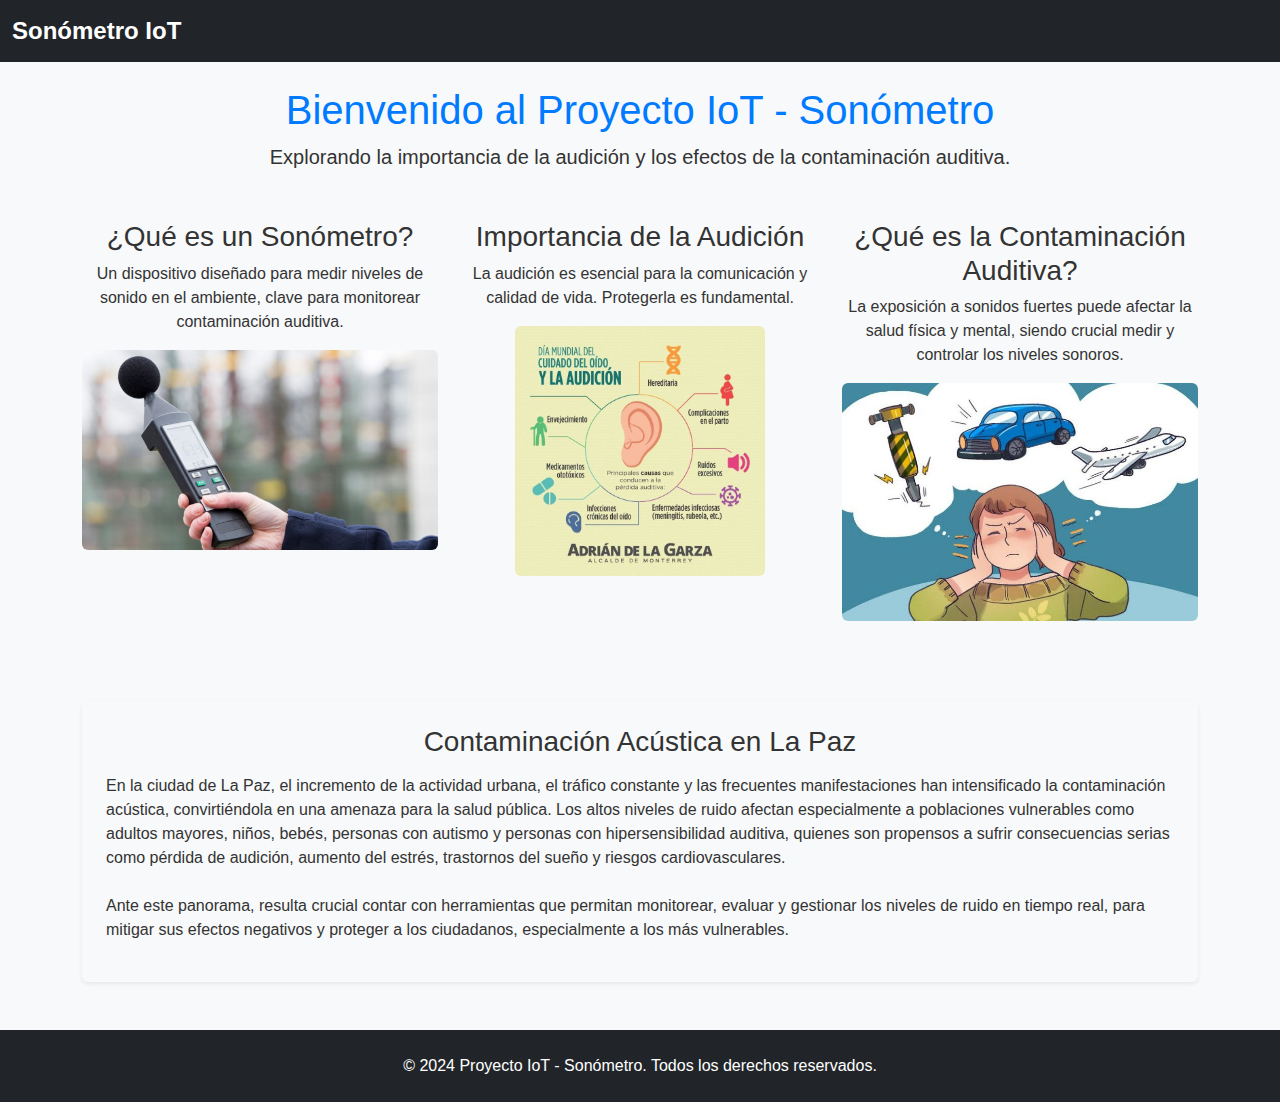
<file: Sitio_Web/index.html>
<!DOCTYPE html>
<html lang="en">
<head>
    <meta charset="UTF-8">
    <meta name="viewport" content="width=device-width, initial-scale=1.0">
    <title>Proyecto IoT - Sonómetro</title>
    <link href="https://cdn.jsdelivr.net/npm/bootstrap@5.3.0-alpha1/dist/css/bootstrap.min.css" rel="stylesheet">
    <link rel="stylesheet" href="css/styles.css">
    <style>
        /* Centrar imágenes y controlar su tamaño */
        .info-card img {
            max-height: 250px;
            width: auto;
            margin: 0 auto;
            display: block;
            object-fit: cover;
        }

        /* Espaciado entre tarjetas */
        .info-card {
            margin-bottom: 2rem;
        }
    </style>
    <script>
        document.addEventListener("DOMContentLoaded", function () {
            const navbar = document.getElementById("navbarContent");

            // Verificar sesión
            fetch("php/verificarSesion.php")
                .then(response => response.json())
                .then(data => {
                    if (data.loggedIn) {
                        // Si está logueado, mostrar opciones adicionales
                        navbar.innerHTML = `
                            <li class="nav-item"><a class="nav-link active" href="#">Inicio</a></li>
                            <li class="nav-item"><a class="nav-link" href="contacto.html">Contacto</a></li>
                            <li class="nav-item"><a class="nav-link" href="dashboard.html">Dashboard</a></li>
                            <li class="nav-item">
                                <a class="btn btn-danger" href="php/logout.php">Cerrar Sesión</a>
                            </li>
                        `;
                    } else {
                        // Si no está logueado, mostrar opciones básicas
                        navbar.innerHTML = `
                            <li class="nav-item"><a class="nav-link active" href="#">Inicio</a></li>
                            <li class="nav-item"><a class="nav-link" href="contacto.html">Contacto</a></li>
                            <li class="nav-item">
                                <a class="btn btn-success me-2" href="registro.html">Registrarse</a>
                            </li>
                            <li class="nav-item">
                                <a class="btn btn-primary" href="login.html">Login</a>
                            </li>
                        `;
                    }
                })
                .catch(error => console.error("Error al verificar sesión:", error));
        });
    </script>
</head>
<body>
    <!-- Navbar -->
    <nav class="navbar navbar-expand-lg navbar-dark bg-dark">
        <div class="container-fluid">
            <a class="navbar-brand" href="#">Sonómetro IoT</a>
            <button class="navbar-toggler" type="button" data-bs-toggle="collapse" data-bs-target="#navbarNav" aria-controls="navbarNav" aria-expanded="false" aria-label="Toggle navigation">
                <span class="navbar-toggler-icon"></span>
            </button>
            <div class="collapse navbar-collapse" id="navbarNav">
                <ul class="navbar-nav me-auto" id="navbarContent">
                    <!-- Contenido cargado dinámicamente -->
                </ul>
            </div>
        </div>
    </nav>
    <!-- Main content -->
    <div class="container mt-4">
        <h1 class="text-center">Bienvenido al Proyecto IoT - Sonómetro</h1>
        <p class="lead text-center">Explorando la importancia de la audición y los efectos de la contaminación auditiva.</p>
        <div class="row mt-5 text-center">
            <div class="col-md-4 info-card">
                <h3>¿Qué es un Sonómetro?</h3>
                <p>Un dispositivo diseñado para medir niveles de sonido en el ambiente, clave para monitorear contaminación auditiva.</p>
                <img src="img/sonometro.jpg" alt="Sonómetro" class="img-fluid rounded">
            </div>
            <div class="col-md-4 info-card">
                <h3>Importancia de la Audición</h3>
                <p>La audición es esencial para la comunicación y calidad de vida. Protegerla es fundamental.</p>
                <img src="img/audicion.jpg" alt="Importancia de la Audición" class="img-fluid rounded">
            </div>
            <div class="col-md-4 info-card">
                <h3>¿Qué es la Contaminación Auditiva?</h3>
                <p>La exposición a sonidos fuertes puede afectar la salud física y mental, siendo crucial medir y controlar los niveles sonoros.</p>
                <img src="img/contaminacion_auditiva.jpg" alt="Contaminación Auditiva" class="img-fluid rounded">
            </div>
        </div>

        <!-- Texto informativo -->
        <div class="mt-5 p-4 bg-light rounded shadow-sm">
            <h3 class="text-center mb-3">Contaminación Acústica en La Paz</h3>
            <p class="info-text">
                En la ciudad de La Paz, el incremento de la actividad urbana, el tráfico constante y las frecuentes manifestaciones han intensificado la contaminación acústica, convirtiéndola en una amenaza para la salud pública. 
                Los altos niveles de ruido afectan especialmente a poblaciones vulnerables como adultos mayores, niños, bebés, personas con autismo y personas con hipersensibilidad auditiva, quienes son propensos a sufrir consecuencias serias como pérdida de audición, aumento del estrés, trastornos del sueño y riesgos cardiovasculares.
                <br><br>
                Ante este panorama, resulta crucial contar con herramientas que permitan monitorear, evaluar y gestionar los niveles de ruido en tiempo real, para mitigar sus efectos negativos y proteger a los ciudadanos, especialmente a los más vulnerables.
            </p>
        </div>
    </div>

    <!-- Footer -->
    <footer class="bg-dark text-white mt-5 p-4 text-center">
        <p class="mb-0">&copy; 2024 Proyecto IoT - Sonómetro. Todos los derechos reservados.</p>
    </footer>

    <script src="https://cdn.jsdelivr.net/npm/bootstrap@5.3.0-alpha1/dist/js/bootstrap.bundle.min.js"></script>
</body>
</html>
</file>
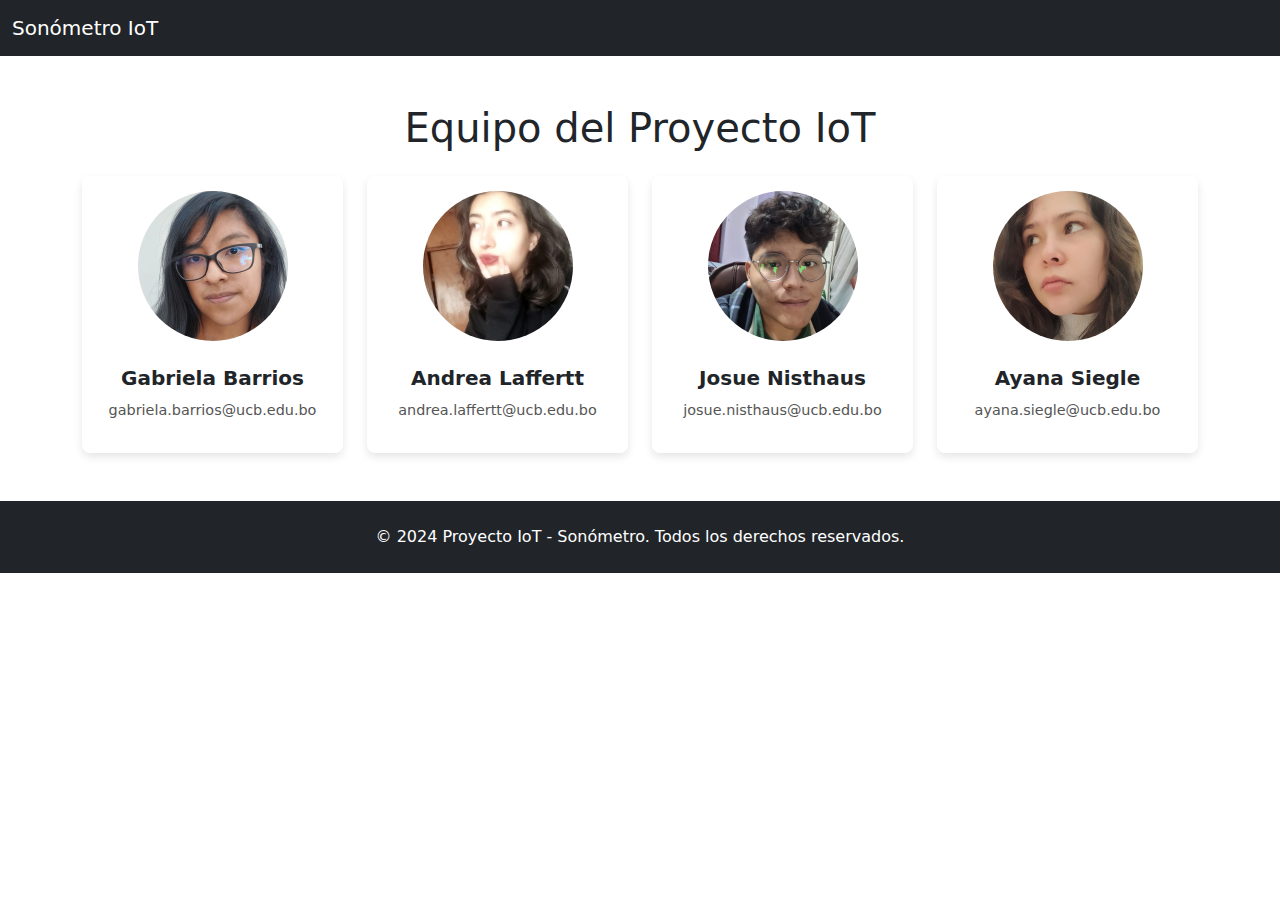
<file: Sitio_Web/contacto.html>
<!DOCTYPE html>
<html lang="en">
<head>
    <meta charset="UTF-8">
    <meta name="viewport" content="width=device-width, initial-scale=1.0">
    <title>Contacto - Proyecto IoT</title>
    <link href="https://cdn.jsdelivr.net/npm/bootstrap@5.3.0-alpha1/dist/css/bootstrap.min.css" rel="stylesheet">
    <style>
        .profile-card {
            box-shadow: 0 4px 8px rgba(0, 0, 0, 0.1);
            border-radius: 8px;
            text-align: center;
            overflow: hidden;
            background-color: #fff;
        }
        .profile-card img {
            width: 100%;
            max-width: 150px;
            height: 150px;
            border-radius: 50%;
            margin: 15px auto 10px;
            display: block;
            object-fit: cover;
        }
        .profile-card .info {
            padding: 15px;
        }
        .profile-card h4 {
            font-size: 1.25rem;
            font-weight: bold;
            margin-bottom: 10px;
        }
        .profile-card p {
            font-size: 0.9rem;
            color: #555;
        }
        @media (max-width: 768px) {
            .profile-card {
                margin-bottom: 20px;
            }
        }
    </style>
</head>
<body>
  <nav class="navbar navbar-expand-lg navbar-dark bg-dark">
    <div class="container-fluid">
        <a class="navbar-brand" href="#">Sonómetro IoT</a>
        <button class="navbar-toggler" type="button" data-bs-toggle="collapse" data-bs-target="#navbarNav" aria-controls="navbarNav" aria-expanded="false" aria-label="Toggle navigation">
            <span class="navbar-toggler-icon"></span>
        </button>
        <div class="collapse navbar-collapse" id="navbarNav">
            <ul class="navbar-nav me-auto" id="navbarContent">
                <!-- Contenido cargado dinámicamente -->
            </ul>
        </div>
    </div>
</nav>

<script>
    document.addEventListener("DOMContentLoaded", function () {
        const navbar = document.getElementById("navbarContent");

        // Verificar sesión
        fetch("php/verificarSesion.php")
            .then(response => response.json())
            .then(data => {
                if (data.loggedIn) {
                    // Si está logueado, mostrar opciones adicionales
                    navbar.innerHTML = `
                        <li class="nav-item"><a class="nav-link active" href="index.html">Inicio</a></li>
                        <li class="nav-item"><a class="nav-link" href="contacto.html">Contacto</a></li>
                        <li class="nav-item"><a class="nav-link" href="dashboard.html">Dashboard</a></li>
                        <li class="nav-item">
                            <a class="btn btn-danger" href="php/logout.php">Cerrar Sesión</a>
                        </li>
                    `;
                } else {
                    // Si no está logueado, mostrar opciones básicas
                    navbar.innerHTML = `
                        <li class="nav-item"><a class="nav-link active" href="index.html">Inicio</a></li>
                        <li class="nav-item"><a class="nav-link" href="#">Contacto</a></li>
                        <li class="nav-item">
                            <a class="btn btn-success me-2" href="registro.html">Registrarse</a>
                        </li>
                        <li class="nav-item">
                            <a class="btn btn-primary" href="login.html">Login</a>
                        </li>
                    `;
                }
            })
            .catch(error => console.error("Error al verificar sesión:", error));
    });
</script>


    <!-- Main Content -->
    <div class="container mt-5">
        <h1 class="text-center mb-4">Equipo del Proyecto IoT</h1>
        <div class="row justify-content-center">
            <!-- Gabriela Barrios -->
            <div class="col-md-3 col-sm-6">
                <div class="profile-card">
                    <img src="img/gabriela.jpg" alt="Gabriela Barrios">
                    <div class="info">
                        <h4>Gabriela Barrios</h4>
                        <p>gabriela.barrios@ucb.edu.bo</p>
                    </div>
                </div>
            </div>
            <!-- Andrea Laffertt -->
            <div class="col-md-3 col-sm-6">
                <div class="profile-card">
                    <img src="img/andrea.jpg" alt="Andrea Laffertt">
                    <div class="info">
                        <h4>Andrea Laffertt</h4>
                        <p>andrea.laffertt@ucb.edu.bo</p>
                    </div>
                </div>
            </div>
            <!-- Josue Nisthaus -->
            <div class="col-md-3 col-sm-6">
                <div class="profile-card">
                    <img src="img/josue.jpg" alt="Josue Nisthaus">
                    <div class="info">
                        <h4>Josue Nisthaus</h4>
                        <p>josue.nisthaus@ucb.edu.bo</p>
                    </div>
                </div>
            </div>
            <!-- Ayana Siegle -->
            <div class="col-md-3 col-sm-6">
                <div class="profile-card">
                    <img src="img/ayana.jpg" alt="Ayana Siegle">
                    <div class="info">
                        <h4>Ayana Siegle</h4>
                        <p>ayana.siegle@ucb.edu.bo</p>
                    </div>
                </div>
            </div>
        </div>
    </div>

    <!-- Footer -->
    <footer class="bg-dark text-white mt-5 p-4 text-center">
        <p class="mb-0">&copy; 2024 Proyecto IoT - Sonómetro. Todos los derechos reservados.</p>
    </footer>

    <script src="https://cdn.jsdelivr.net/npm/bootstrap@5.3.0-alpha1/dist/js/bootstrap.bundle.min.js"></script>
</body>
</html>
</file>
<file: Sitio_Web/css/styles.css>
body {
    font-family: Arial, sans-serif;
    background-color: #f8f9fa;
    color: #333;
}

.navbar-brand {
    font-size: 1.5rem;
    font-weight: bold;
}

h1 {
    color: #007bff;
}

.card {
    border-radius: 10px;
}

button {
    transition: all 0.3s ease;
}

button:hover {
    transform: scale(1.05);
}
.dashboard-container {
    margin-top: 2rem;
}

.chart-container {
    width: 100%;
    height: 400px;
}

.metric-card {
    background-color: #f8f9fa;
    border: 1px solid #ddd;
    border-radius: 8px;
    padding: 1.5rem;
    text-align: center;
    margin-bottom: 1.5rem;
}

.metric-card h3 {
    margin: 0;
    font-size: 1.5rem;
}

.metric-card p {
    font-size: 1.2rem;
    margin: 0.5rem 0 0;
}
</file>
